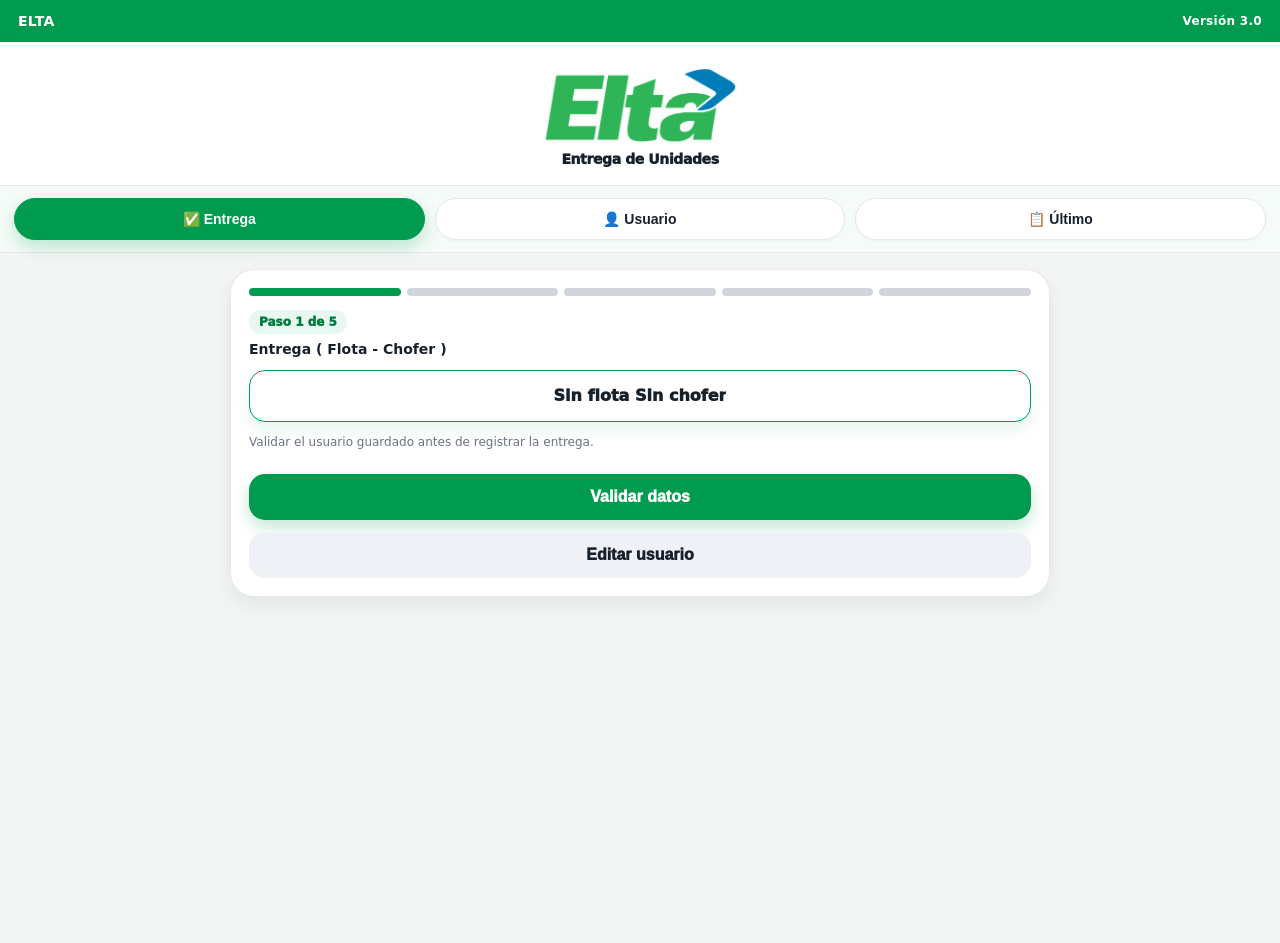
<file: index.html>
<!doctype html>
<html lang="es">
<head>
<meta charset="utf-8">
<meta name="viewport" content="width=device-width,initial-scale=1,viewport-fit=cover">
<meta name="theme-color" content="#009B4E">
<link rel="manifest" href="manifest.json">
<link rel="stylesheet" href="style.css">
<title>ELTA Registro de Entregas</title>
</head>
<body class="app-shell" data-version="3.0">
<div class="topbar"><span>ELTA</span><span>Versión 3.0</span></div>
<header>
  <div class="logoText">ELTA</div>
  
  <div class="subtitle">Entrega de Unidades</div>
  
</header>

<nav>
  <button id="btn-entrega" onclick="show('entrega')">✅ Entrega</button>
  <button id="btn-usuario" onclick="show('usuario')">👤 Usuario</button>
  <button id="btn-ultimo" onclick="show('ultimo')">📋 Último</button>
</nav>

<main>
<section id="entrega">
  <div class="card">
    <div class="progress"><div class="dot on"></div><div class="dot" id="p2"></div><div class="dot" id="p3"></div><div class="dot" id="p4"></div><div class="dot" id="p5"></div></div>
    <span class="stepPill" id="stepPillText">Paso 1 de 5</span>
    <h2 id="stepTitle">Confirmar Entrega</h2>
    <div id="stepContent"></div>
  </div>
</section>

<section id="usuario" class="hidden">
  <div class="card">
    <h2>Usuario</h2>
    <label>Número de flota</label>
    <input id="userFleet" placeholder="Ej: 103">
    <label>Nombre de chofer</label>
    <input id="userDriver" placeholder="Nombre y apellido">
    <label>Número de WhatsApp destino</label>
    <input id="userPhone" placeholder="Ej: 5491123456789">
    <p class="small">Ingresar el teléfono con código de país, sin +, espacios ni guiones.</p>
    <button class="btn" onclick="saveUser()">Guardar usuario</button>
    <p id="userMsg" class="small"></p>
  </div>
</section>

<section id="ultimo" class="hidden">
  <div class="card">
    <h2>Último Registro</h2>
    <div id="lastBox" class="summary">Todavía no hay registros enviados.</div>
    <button class="btn secondary" onclick="resendLast()">Reenviar por WhatsApp</button>
  </div>
</section>
</main>

<script src="app.js"></script>
</body>
</html>
</file>
<file: style.css>
:root {
  --green:#009B4E;
  --green-dark:#007A3D;
  --blue:#08749C;
  --dark:#17212B;
  --muted:#6B7280;
  --bg:#F3F6F5;
  --card:#FFFFFF;
  --border:#E5E7EB;
  --danger:#B91C1C;
  --warn:#B45309;
}
*{box-sizing:border-box;-webkit-tap-highlight-color:transparent}
html,body{margin:0;min-height:100%;background:var(--green);font-family:Inter,system-ui,-apple-system,BlinkMacSystemFont,"Segoe UI",Arial,sans-serif;color:var(--dark)}
body.app-shell{padding-top:env(safe-area-inset-top);padding-bottom:env(safe-area-inset-bottom)}
.topbar{height:42px;background:var(--green);color:#fff;display:flex;align-items:center;justify-content:space-between;padding:0 18px;font-weight:900;letter-spacing:.3px;font-size:14px}
header{background:#fff;padding:18px;text-align:center;border-bottom:1px solid var(--border);box-shadow:0 2px 10px rgba(0,0,0,.05)}
.logoText{width:200px;height:90px;background:url('elta-logo.png') center/contain no-repeat;display:flex;align-items:center;justify-content:center;margin:0 auto 2px;box-shadow:none;border:0;color:transparent;font-size:0}
.title{font-size:20px;font-weight:950;margin:0;line-height:1.15}
.subtitle{color:var(--dark);font-size:28px;font-weight:950;margin-top:6px;line-height:1.08;letter-spacing:-.4px}
.version{font-size:13px;color:var(--green);font-weight:900;margin-top:5px}
nav{position:sticky;top:0;z-index:10;display:grid;grid-template-columns:repeat(3,1fr);gap:10px;padding:12px 14px;background:rgba(255,255,255,.96);backdrop-filter:blur(12px);border-bottom:1px solid var(--border)}
nav button{border:1px solid var(--border);border-radius:999px;padding:12px 8px;font-size:14px;font-weight:900;background:#fff;color:var(--dark);box-shadow:0 1px 3px rgba(0,0,0,.04)}
nav button.active{background:var(--green);color:#fff;border-color:var(--green);box-shadow:0 8px 16px rgba(0,155,78,.22)}
main{background:var(--bg);min-height:calc(100vh - 210px);padding:16px;padding-bottom:36px}
.card{background:var(--card);border:1px solid rgba(229,231,235,.9);border-radius:24px;padding:18px;margin:0 auto 16px;max-width:820px;box-shadow:0 8px 22px rgba(17,24,39,.08)}
h2{font-size:14px;line-height:1.1;margin:0 0 8px;color:var(--dark)}
h3{font-size:15px;margin:10px 0 7px}
label{display:block;margin:12px 0 6px;color:var(--dark);font-size:13px;font-weight:900}
input,select,textarea{width:100%;border:1px solid #D1D5DB;background:#fff;border-radius:16px;padding:14px 15px;min-height:52px;font-size:17px;color:#111827;outline:none}
input:focus,select:focus,textarea:focus{border-color:var(--green);box-shadow:0 0 0 4px rgba(0,155,78,.14)}
textarea{min-height:90px;resize:vertical}
.row{display:grid;grid-template-columns:1fr 1fr;gap:12px}
.btn,button.btn{width:100%;border:0;border-radius:16px;padding:14px 16px;margin-top:12px;background:var(--green);color:#fff;font-weight:950;font-size:16px;box-shadow:0 8px 16px rgba(0,155,78,.22)}
.btn.secondary{background:var(--blue);box-shadow:0 8px 16px rgba(8,116,156,.18)}
.btn.light{background:#EEF2F7;color:var(--dark);box-shadow:none}
.btn.danger{background:var(--danger);box-shadow:0 8px 16px rgba(185,28,28,.16)}
.small{color:var(--muted);font-size:12px;line-height:1.35}
.ok{color:var(--green);font-weight:900}
.warnText{color:var(--warn);font-weight:900}
.hidden{display:none!important}
.stepPill{display:inline-flex;align-items:center;justify-content:center;background:#E8F7EF;color:var(--green-dark);border-radius:999px;padding:6px 10px;font-weight:950;font-size:12px;margin-bottom:8px}
.summary{background:#F8FAFC;border:1px dashed #CBD5E1;border-radius:18px;padding:12px;white-space:pre-wrap;font-size:14px;line-height:1.45}
.chip{display:inline-flex;align-items:center;gap:8px;background:#F1F5F9;border:1px solid #E2E8F0;border-radius:999px;padding:8px 10px;margin:5px 5px 0 0;font-weight:800;font-size:13px}
.chip button{border:0;background:transparent;color:var(--danger);font-weight:950;font-size:16px}
.statgrid{display:grid;grid-template-columns:repeat(2,1fr);gap:10px}
.stat{background:#F8FAFC;border:1px solid #E5E7EB;border-radius:18px;padding:12px;text-align:center}
.stat b{font-size:20px}
.progress{display:grid;grid-template-columns:repeat(5,1fr);gap:6px;margin-bottom:14px}
.dot{height:8px;border-radius:999px;background:#D1D5DB}
.dot.on{background:var(--green)}
video{width:100%;border-radius:18px;background:#000;margin-top:12px}
@media(max-width:560px){.row{grid-template-columns:1fr} nav button{font-size:13px;padding:11px 5px}.card{border-radius:22px;padding:16px}}

.stepHint{font-size:12px;color:var(--muted);line-height:1.35}.destInfo{font-size:13px;color:var(--dark);font-weight:800;margin-top:8px}.debugDest{font-size:11px;color:#6B7280;margin-top:8px}

.compactInfo{
  font-size:12px;
  font-weight:800;
  line-height:1.35;
}





@media(max-width:360px){
  
}

.userLine{
  display:grid;
  grid-template-columns:1fr 1fr;
  gap:12px;
  align-items:stretch;
  margin-top:12px;
}
.userBox{
  background:#FFFFFF;
  border:1px solid var(--green);
  border-radius:16px;
  min-height:52px;
  height:52px;
  padding:8px 12px;
  display:flex;
  flex-direction:column;
  justify-content:center;
  box-shadow:0 8px 16px rgba(0,155,78,.10);
}
.userBox span{
  font-size:11px;
  color:#6B7280;
  font-weight:900;
  line-height:1;
}
.userBox b{
  font-size:16px;
  color:#17212B;
  font-weight:950;
  line-height:1.15;
  white-space:nowrap;
  overflow:hidden;
  text-overflow:ellipsis;
}
@media(max-width:360px){
  .userLine{grid-template-columns:1fr 1fr;gap:8px}
  .userBox{padding:8px 8px}
  .userBox b{font-size:14px}
  .subtitle{font-size:24px}
}

.unifiedUserBox{
  width:100%;
  background:#FFFFFF;
  border:1px solid var(--green);
  border-radius:16px;
  min-height:52px;
  height:52px;
  padding:8px 12px;
  display:flex;
  align-items:center;
  justify-content:center;
  box-shadow:0 8px 16px rgba(0,155,78,.10);
  margin-top:12px;
}
.unifiedUserBox b{
  font-size:16px;
  color:#17212B;
  font-weight:950;
  line-height:1.15;
  text-align:center;
  white-space:nowrap;
  overflow:hidden;
  text-overflow:ellipsis;
  max-width:100%;
}
@media(max-width:360px){
  .unifiedUserBox b{font-size:14px}
}


/* V7 - Campo unico Flota .- Chofer */
.userLine,
.statgrid{
  display:none !important;
}
.unifiedUserBox{
  width:100%;
  background:#FFFFFF;
  border:1px solid var(--green);
  border-radius:16px;
  min-height:52px;
  height:52px;
  padding:8px 12px;
  display:flex !important;
  align-items:center;
  justify-content:center;
  box-shadow:0 8px 16px rgba(0,155,78,.10);
  margin-top:12px;
  margin-bottom:8px;
}
.unifiedUserBox b{
  font-size:16px;
  color:#17212B;
  font-weight:950;
  line-height:1.15;
  text-align:center;
  white-space:nowrap;
  overflow:hidden;
  text-overflow:ellipsis;
  max-width:100%;
}
.topbar span:last-child{
  font-size:12px;
  font-weight:900;
}
@media(max-width:360px){
  .unifiedUserBox b{font-size:14px}
}


/* V9 - destino entrega y volver */
.destinoEntregaCard{
  background:#E9FBEF;
  border:1.5px solid #8FD19E;
  border-radius:14px;
  padding:14px 16px;
  margin-top:10px;
  color:#2E7D32;
  line-height:1.22;
}
.destinoEntregaCard .destLabel{
  font-size:17px;
  font-weight:800;
  margin-bottom:4px;
}
.destinoEntregaCard .destName{
  font-size:19px;
  font-weight:950;
  text-transform:uppercase;
  margin-bottom:4px;
}
.destinoEntregaCard .destMeta{
  font-size:17px;
  font-weight:500;
}
.btn.back{
  background:#EEF2F7;
  color:#17212B;
  box-shadow:none;
  border:1px solid #CBD5E1;
}
.stepActions{
  display:grid;
  grid-template-columns:1fr 1fr;
  gap:10px;
}
@media(max-width:420px){
  .destinoEntregaCard .destLabel{font-size:16px}
  .destinoEntregaCard .destName{font-size:17px}
  .destinoEntregaCard .destMeta{font-size:16px}
}


.destStreet{
  font-size:16px;
  font-weight:700;
  color:#2E7D32;
  margin-top:3px;
}

.stepPill{letter-spacing:0.2px;word-spacing:3px;}


/* V2.1 - correcciones visuales */
.stepPill{
  display:inline-flex !important;
  align-items:center !important;
  gap:6px !important;
  white-space:nowrap !important;
  letter-spacing:0 !important;
  word-spacing:normal !important;
}
.stepPill #stepNum{
  display:inline-block !important;
  min-width:18px !important;
  text-align:center !important;
}
.destStreet,
.destAddress{
  font-size:16px !important;
  font-weight:700 !important;
  color:#2E7D32 !important;
  margin-top:4px !important;
  line-height:1.25 !important;
}


/* FIX DEFINITIVO PASOS SIN ESPACIOS */
.stepPill{
  display:inline-block !important;
  background:#E8F7EF !important;
  color:#007A3D !important;
  border-radius:999px !important;
  padding:6px 10px !important;
  margin:0 0 8px 0 !important;
  font-size:12px !important;
  font-weight:950 !important;
  line-height:1 !important;
  white-space:nowrap !important;
  letter-spacing:0 !important;
  word-spacing:0 !important;
  min-width:0 !important;
  width:auto !important;
}
#stepNum{
  display:none !important;
}

/* V2.9 - titulo reducido para APK */
.subtitle{
  font-size:14px !important;
  line-height:1.1 !important;
  margin-top:2px !important;
}
</file>
